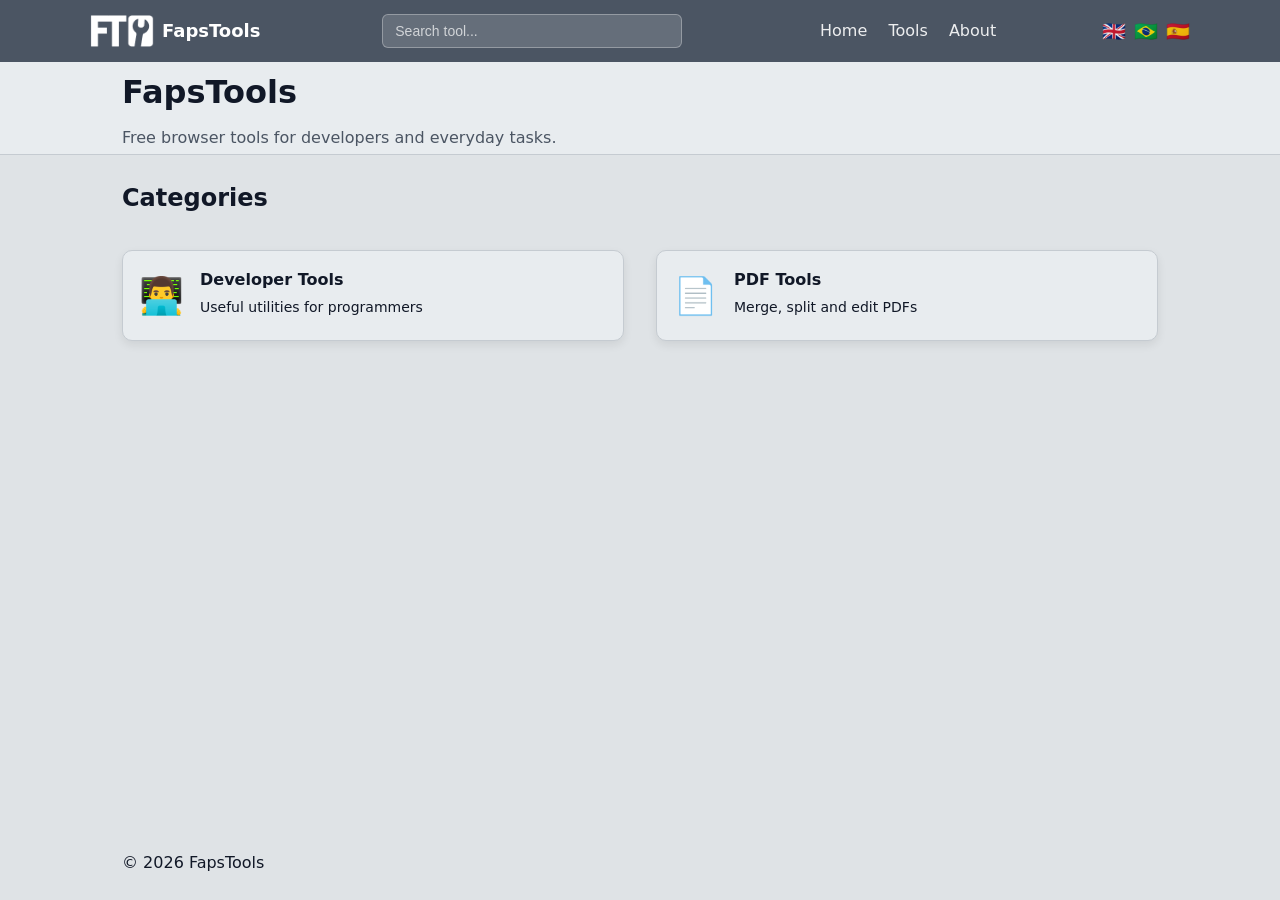
<file: index.html>
<!doctype html>
<html lang="en">
  <head>
    <meta charset="UTF-8" />

    <title>FapsTools</title>

    <link rel="stylesheet" href="/assets/css/variables.css" />
    <link rel="stylesheet" href="/assets/css/base.css" />
    <link rel="stylesheet" href="/assets/css/layout.css" />
  </head>

  <body>
    <div id="navbar"></div>

    <header class="site-header">
      <div class="container">
        <h1 data-i18n="home_header">FapsTools</h1>
        <p data-i18n="home_subtitle">Free browser tools for developers and everyday tasks.</p>
      </div>
    </header>

    <div class="page-content">
      <main class="container">
        <h2 data-i18n="categories_heading">Categories</h2>

        <div id="categories-grid" class="grid"></div>
      </main>
    </div>

    <div id="footer"></div>

    <script src="/assets/js/components.js"></script>
    <script src="/assets/js/main.js"></script>
  </body>
</html>
</file>
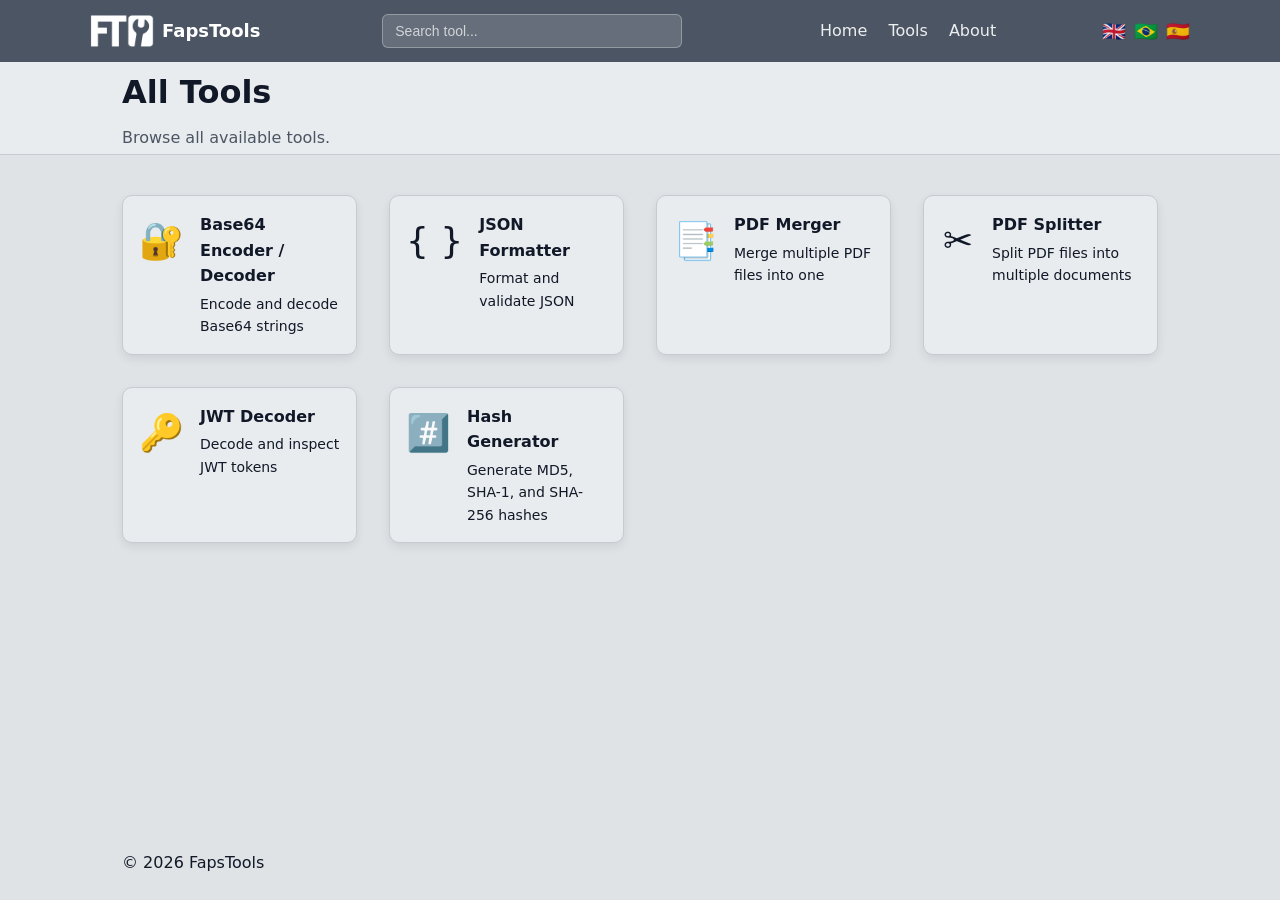
<file: tools/index.html>
<!doctype html>
<html lang="en">
  <head>
    <meta charset="UTF-8" />
    <meta name="viewport" content="width=device-width, initial-scale=1.0" />

    <title>Tools - FapsTools</title>

    <link rel="stylesheet" href="/assets/css/variables.css" />
    <link rel="stylesheet" href="/assets/css/base.css" />
    <link rel="stylesheet" href="/assets/css/layout.css" />
  </head>

  <body>
    <div id="navbar"></div>

    <header class="site-header">
      <div class="container">
        <h1 data-i18n="tools_title">All Tools</h1>
        <p data-i18n="tools_description">Browse all available tools.</p>
      </div>
    </header>

    <div class="page-content">
      <main class="container">
        <div id="tools-grid" class="grid"></div>
      </main>
    </div>

    <div id="footer"></div>

    <script src="/assets/js/components.js"></script>
    <script src="/assets/js/tool-loader.js"></script>

    <script>
      document.addEventListener("DOMContentLoaded", () => {
        renderTools("tools-grid");
      });
    </script>
  </body>
</html>
</file>
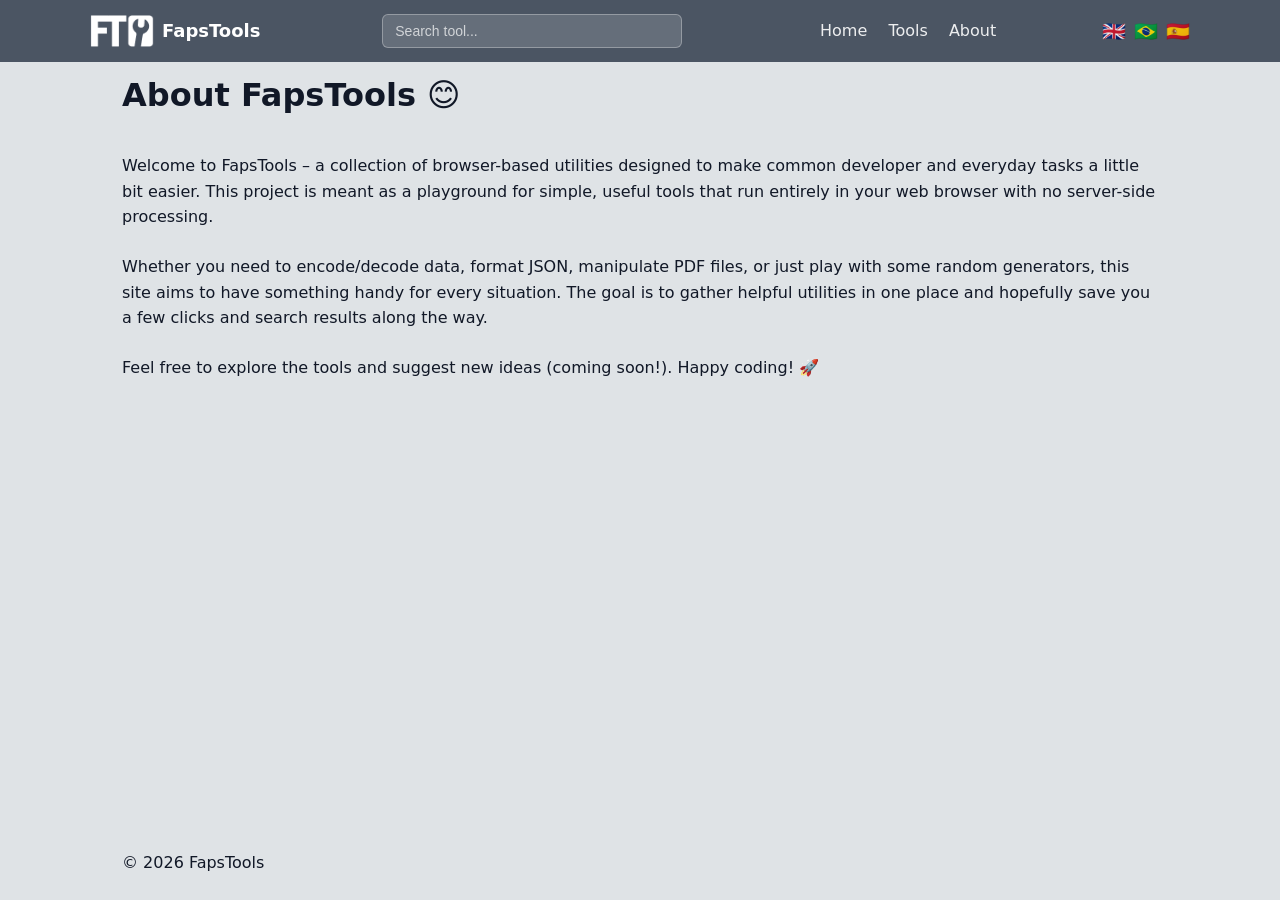
<file: pages/about/index.html>
<!doctype html>
<html lang="en">
  <head>
    <meta charset="UTF-8" />

    <title>About FapsTools</title>

    <link rel="stylesheet" href="/assets/css/variables.css" />
    <link rel="stylesheet" href="/assets/css/base.css" />
    <link rel="stylesheet" href="/assets/css/layout.css" />
  </head>

  <body>
    <div id="navbar"></div>

    <div class="page-content">
      <main class="container">
        <h1 data-i18n="about_header">About FapsTools 😊</h1>
        <p data-i18n="about_paragraph1">
          Welcome to <strong>FapsTools</strong> – a collection of browser-based
          utilities designed to make common developer and everyday tasks a little
          bit easier. This project is meant as a playground for simple, useful
          tools that run entirely in your web browser with no server-side
          processing.
        </p>
        <p></p>
        <p data-i18n="about_paragraph2">
          Whether you need to encode/decode data, format JSON, manipulate PDF
          files, or just play with some random generators, this site aims to
          have something handy for every situation. The goal is to gather
          helpful utilities in one place and hopefully save you a few clicks and
          search results along the way.
        </p>
        <p data-i18n="about_paragraph3">
          Feel free to explore the tools and suggest new ideas (coming soon!). Happy coding! 🚀
        </p>
      </main>
    </div>

    <div id="footer"></div>

    <script src="/assets/js/components.js"></script>
  </body>
</html>
</file>
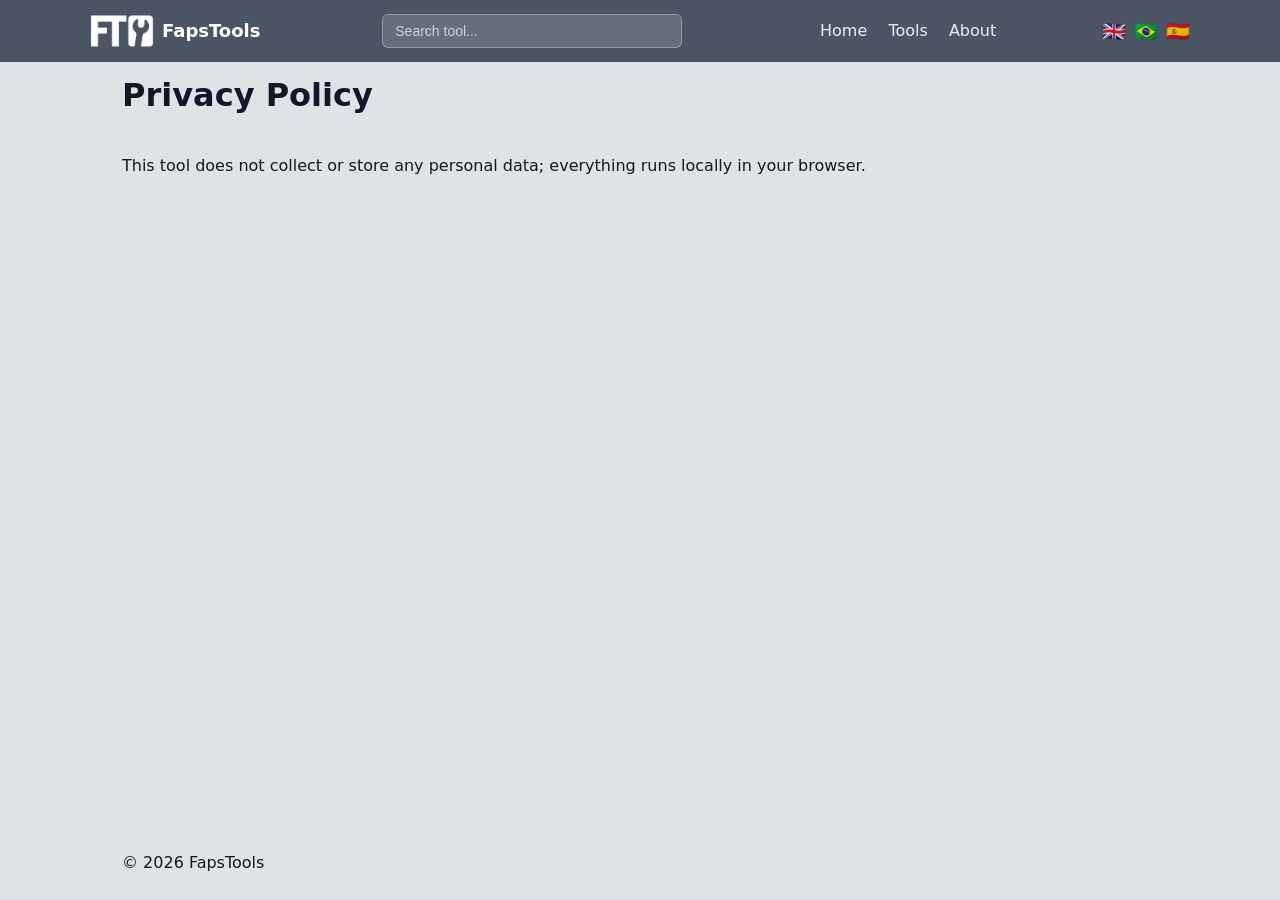
<file: pages/privacy/index.html>
<!doctype html>
<html lang="en">
  <head>
    <meta charset="UTF-8" />
    <title>Privacy Policy</title>

    <link rel="stylesheet" href="/assets/css/variables.css" />
    <link rel="stylesheet" href="/assets/css/base.css" />
    <link rel="stylesheet" href="/assets/css/layout.css" />
  </head>

  <body>
    <div id="navbar"></div>

    <div class="page-content">
      <main class="container">
        <h1 data-i18n="privacy_header">Privacy Policy</h1>
        <p data-i18n="privacy_paragraph">
          This tool does not collect or store any personal data; everything runs
          locally in your browser.
        </p>
      </main>
    </div>

    <div id="footer"></div>
    <script src="/assets/js/components.js"></script>
  </body>
</html>
</file>
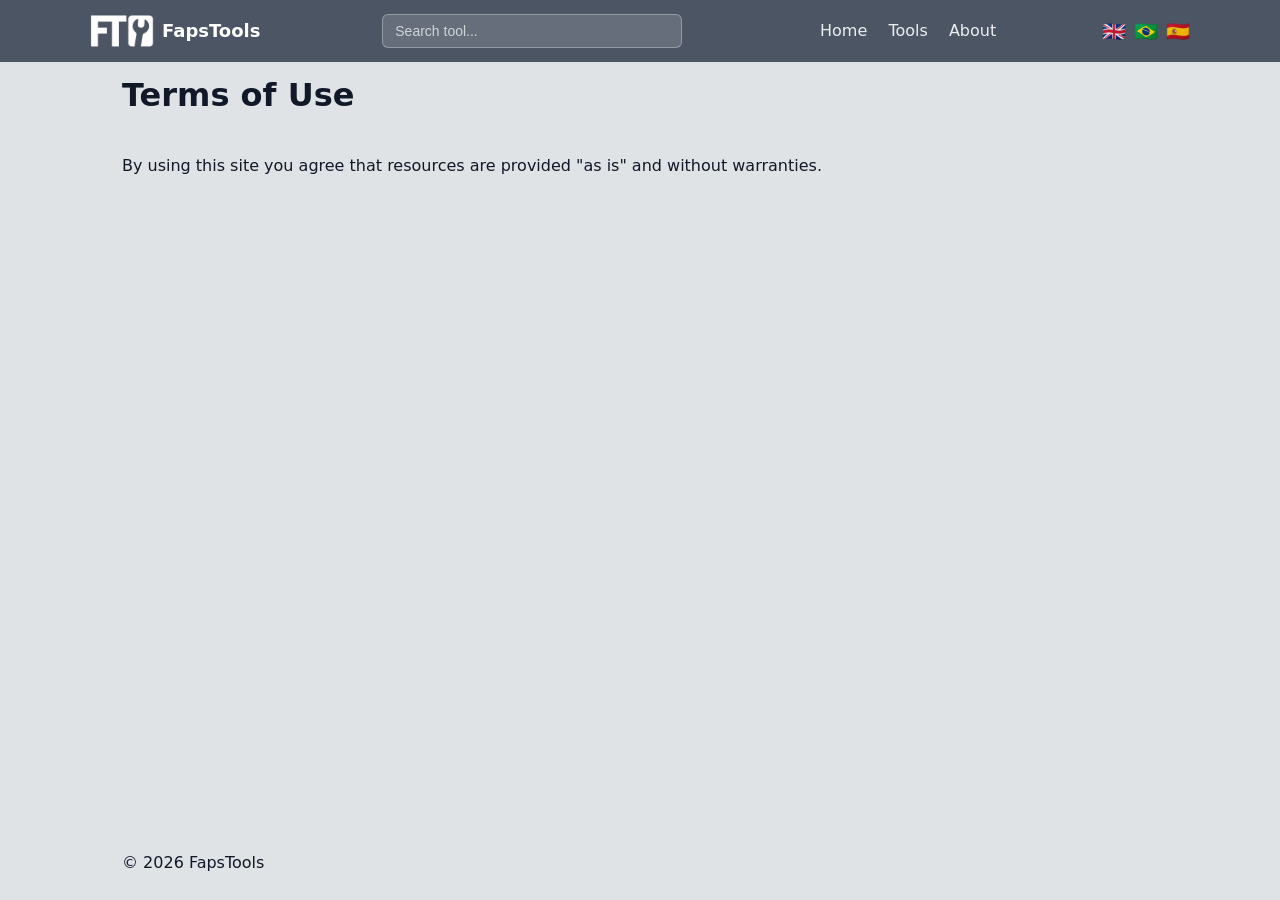
<file: pages/terms/index.html>
<!doctype html>
<html lang="en">
  <head>
    <meta charset="UTF-8" />
    <title>Terms of Use</title>

    <link rel="stylesheet" href="/assets/css/variables.css" />
    <link rel="stylesheet" href="/assets/css/base.css" />
    <link rel="stylesheet" href="/assets/css/layout.css" />
  </head>

  <body>
    <div id="navbar"></div>

    <div class="page-content">
      <main class="container">
        <h1 data-i18n="terms_header">Terms of Use</h1>
        <p data-i18n="terms_paragraph">
          By using this site you agree that resources are provided "as is" and
          without warranties.
        </p>
      </main>
    </div>

    <div id="footer"></div>
    <script src="/assets/js/components.js"></script>
  </body>
</html>
</file>
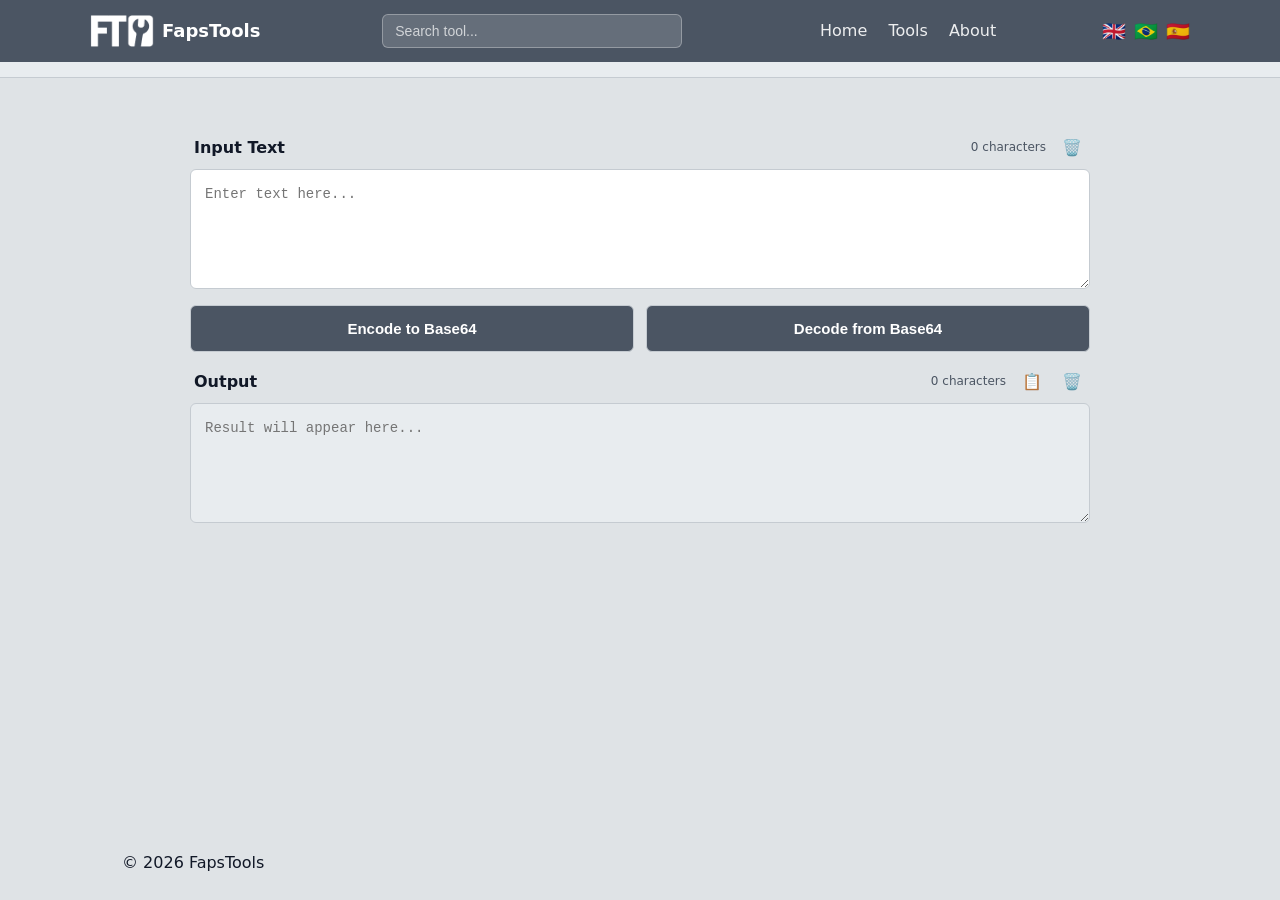
<file: tools/base64/index.html>
<!doctype html>
<html lang="en">
  <head>
    <meta charset="UTF-8" />

    <title>Base64 Encoder / Decoder</title>

    <link rel="stylesheet" href="/assets/css/variables.css" />
    <link rel="stylesheet" href="/assets/css/base.css" />
    <link rel="stylesheet" href="/assets/css/layout.css" />
    <link rel="stylesheet" href="/assets/css/tool-ui.css" />
  </head>

  <body>
    <div id="navbar"></div>

    <header class="site-header">
      <div class="container tool-header">
        <div id="tool-icon" class="tool-icon"></div>
        <div class="tool-header-content">
          <h1 id="tool-title"></h1>
          <p id="tool-description"></p>
        </div>
      </div>
    </header>

    <div class="page-content">
      <div class="tool-container">
        <div class="input-section">
          <div class="section-header">
            <h3 data-i18n="base64_input_header">Input Text</h3>
            <div class="section-actions">
              <span id="input-char-count" class="char-count">0 characters</span>
              <button id="clear-input-btn" class="clear-btn" title="Clear input">🗑️</button>
            </div>
          </div>
          <textarea
            id="input"
            class="tool-input"
            placeholder="Enter text here..." data-placeholder-i18n="base64_input_placeholder"
            spellcheck="false"
          ></textarea>
        </div>

        <div class="tool-actions">
          <button id="encode-btn" data-i18n="base64_encode_btn">Encode to Base64</button>
          <button id="decode-btn" data-i18n="base64_decode_btn">Decode from Base64</button>
        </div>

        <div class="output-section">
          <div class="section-header">
            <h3 data-i18n="base64_output_header">Output</h3>
            <div class="section-actions">
              <span id="output-char-count" class="char-count">0 characters</span>
              <button id="copy-output-btn" class="copy-btn" title="Copy to clipboard">📋</button>
              <button id="clear-output-btn" class="clear-btn" title="Clear output">🗑️</button>
            </div>
          </div>
          <textarea
            id="output"
            class="tool-output"
            placeholder="Result will appear here..." data-placeholder-i18n="base64_output_placeholder"
            readonly
            spellcheck="false"
          ></textarea>
        </div>
      </div>
    </div>
    <div id="footer"></div>

    <script src="/assets/js/components.js"></script>
    <script src="/assets/js/tool-page.js"></script>
    <script src="./tool.js"></script>
  </body>
</html>
</file>
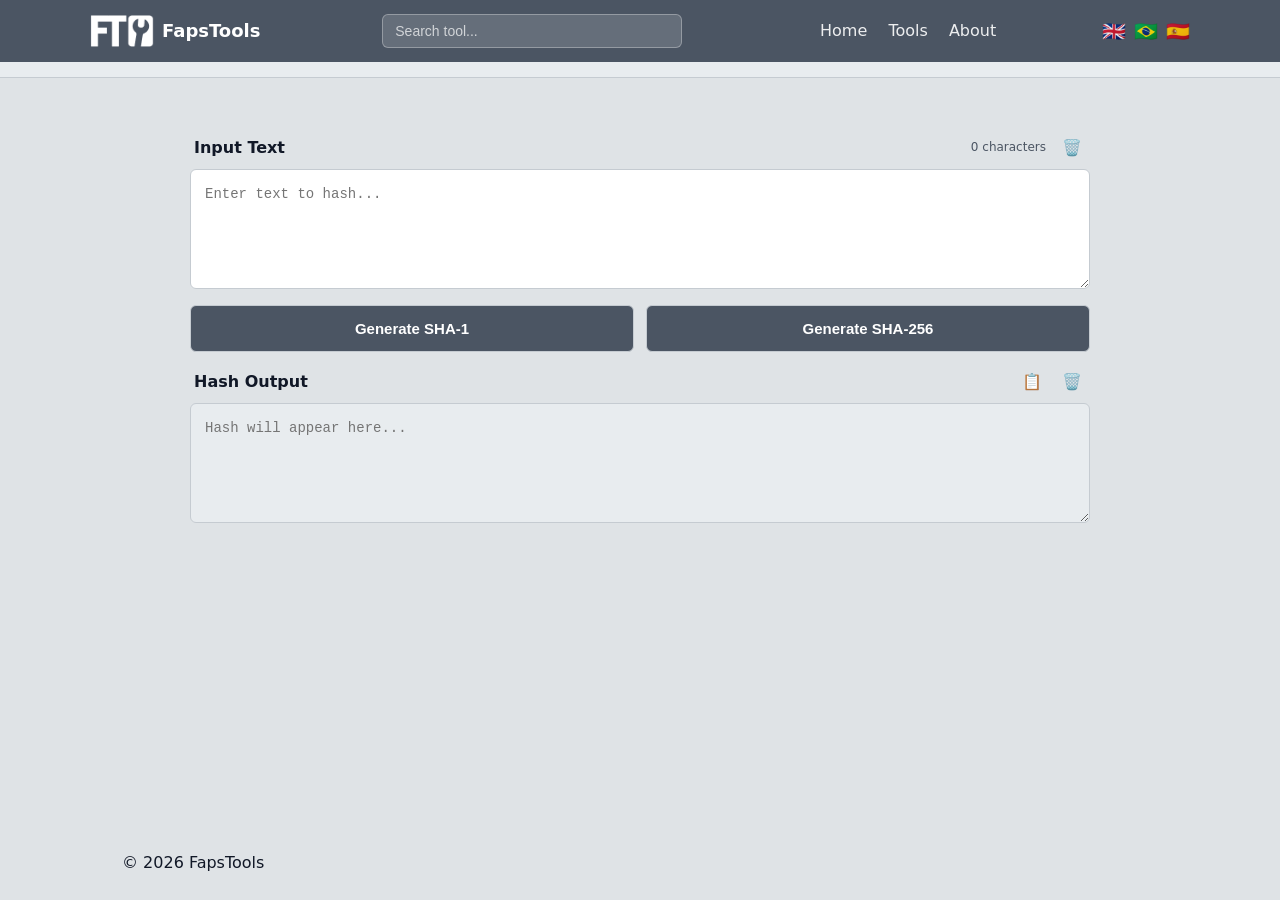
<file: tools/hash-generator/index.html>
<!doctype html>
<html lang="en">
  <head>
    <meta charset="UTF-8" />

    <title>Hash Generator</title>

    <link rel="stylesheet" href="/assets/css/variables.css" />
    <link rel="stylesheet" href="/assets/css/base.css" />
    <link rel="stylesheet" href="/assets/css/layout.css" />
    <link rel="stylesheet" href="/assets/css/tool-ui.css" />
  </head>

  <body>
    <div id="navbar"></div>

    <header class="site-header">
      <div class="container tool-header">
        <div id="tool-icon" class="tool-icon"></div>
        <div class="tool-header-content">
          <h1 id="tool-title"></h1>
          <p id="tool-description"></p>
        </div>
      </div>
    </header>

    <div class="page-content">
      <div class="tool-container">
        <div class="input-section">
          <div class="section-header">
            <h3>Input Text</h3>
            <div class="section-actions">
              <span id="input-char-count" class="char-count">0 characters</span>
              <button id="clear-input-btn" class="clear-btn" title="Clear input">🗑️</button>
            </div>
          </div>
          <textarea
            id="input"
            class="tool-input"
            placeholder="Enter text to hash..."
            spellcheck="false"
          ></textarea>
        </div>

        <div class="tool-actions">
          <button id="sha1-btn">Generate SHA-1</button>
          <button id="sha256-btn">Generate SHA-256</button>
        </div>

        <div class="output-section">
          <div class="section-header">
            <h3>Hash Output</h3>
            <div class="section-actions">
              <button id="copy-output-btn" class="copy-btn" title="Copy to clipboard">📋</button>
              <button id="clear-output-btn" class="clear-btn" title="Clear output">🗑️</button>
            </div>
          </div>
          <textarea
            id="output"
            class="tool-output"
            placeholder="Hash will appear here..."
            readonly
            spellcheck="false"
          ></textarea>
        </div>
      </div>
    </div>
    <div id="footer"></div>

    <script src="/assets/js/components.js"></script>
    <script src="/assets/js/tool-page.js"></script>
    <script src="./tool.js"></script>
  </body>
</html>
</file>
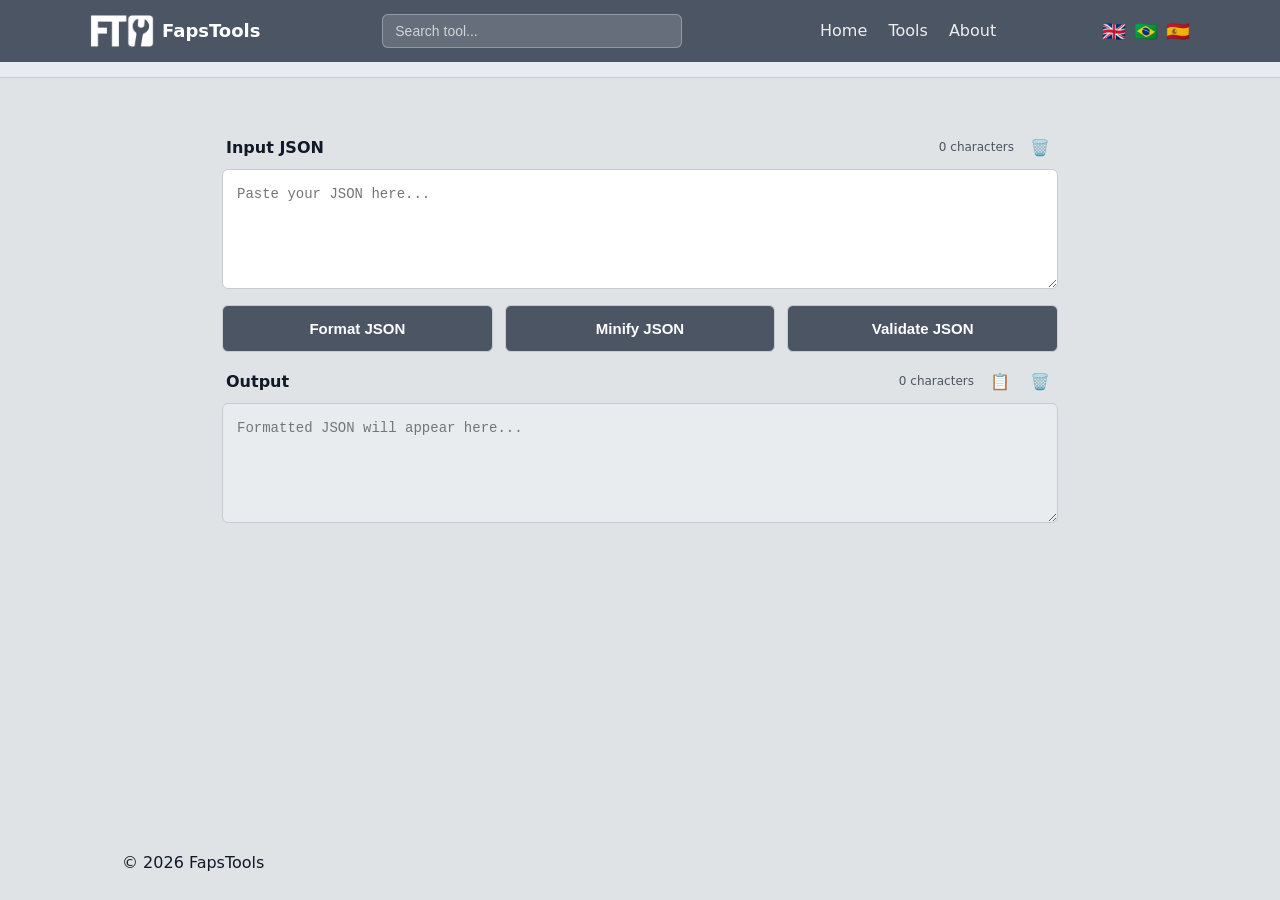
<file: tools/json-formatter/index.html>
<!doctype html>
<html lang="en">
  <head>
    <meta charset="UTF-8" />

    <title>Base64 Encoder / Decoder</title>

    <link rel="stylesheet" href="/assets/css/variables.css" />
    <link rel="stylesheet" href="/assets/css/base.css" />
    <link rel="stylesheet" href="/assets/css/layout.css" />
    <link rel="stylesheet" href="/assets/css/tool-ui.css" />
  </head>

  <body>
    <div id="navbar"></div>

    <header class="site-header">
      <div class="container tool-header">
        <div id="tool-icon" class="tool-icon"></div>
        <div class="tool-header-content">
          <h1 id="tool-title"></h1>
          <p id="tool-description"></p>
        </div>
      </div>
    </header>

    <div class="page-content">
      <main class="container tool-container">
        <div class="input-section">
          <div class="section-header">
            <h3 data-i18n="json_input_header">Input JSON</h3>
            <div class="section-actions">
              <span id="input-char-count" class="char-count">0 characters</span>
              <button id="clear-input-btn" class="clear-btn" title="Clear input">🗑️</button>
            </div>
          </div>
          <textarea
            id="json-input"
            class="tool-input"
            placeholder="Paste your JSON here..." data-placeholder-i18n="json_input_placeholder"
            spellcheck="false"
          ></textarea>
        </div>

        <div class="tool-actions">
          <button id="format-btn" data-i18n="json_format_btn">Format JSON</button>
          <button id="minify-btn" data-i18n="json_minify_btn">Minify JSON</button>
          <button id="validate-btn" data-i18n="json_validate_btn">Validate JSON</button>
        </div>

        <div class="output-section">
          <div class="section-header">
            <h3>Output</h3>
            <div class="section-actions">
              <span id="output-char-count" class="char-count">0 characters</span>
              <button id="copy-output-btn" class="copy-btn" title="Copy to clipboard">📋</button>
              <button id="clear-output-btn" class="clear-btn" title="Clear output">🗑️</button>
            </div>
          </div>
          <textarea
            id="json-output"
            class="tool-output"
            placeholder="Formatted JSON will appear here..." data-placeholder-i18n="json_output_placeholder"
            readonly
            spellcheck="false"
          ></textarea>
        </div>
      </main>
    </div>
    <div id="footer"></div>

    <script src="/assets/js/components.js"></script>
    <script src="/assets/js/tool-page.js"></script>
    <script src="./tool.js"></script>
  </body>
</html>
</file>
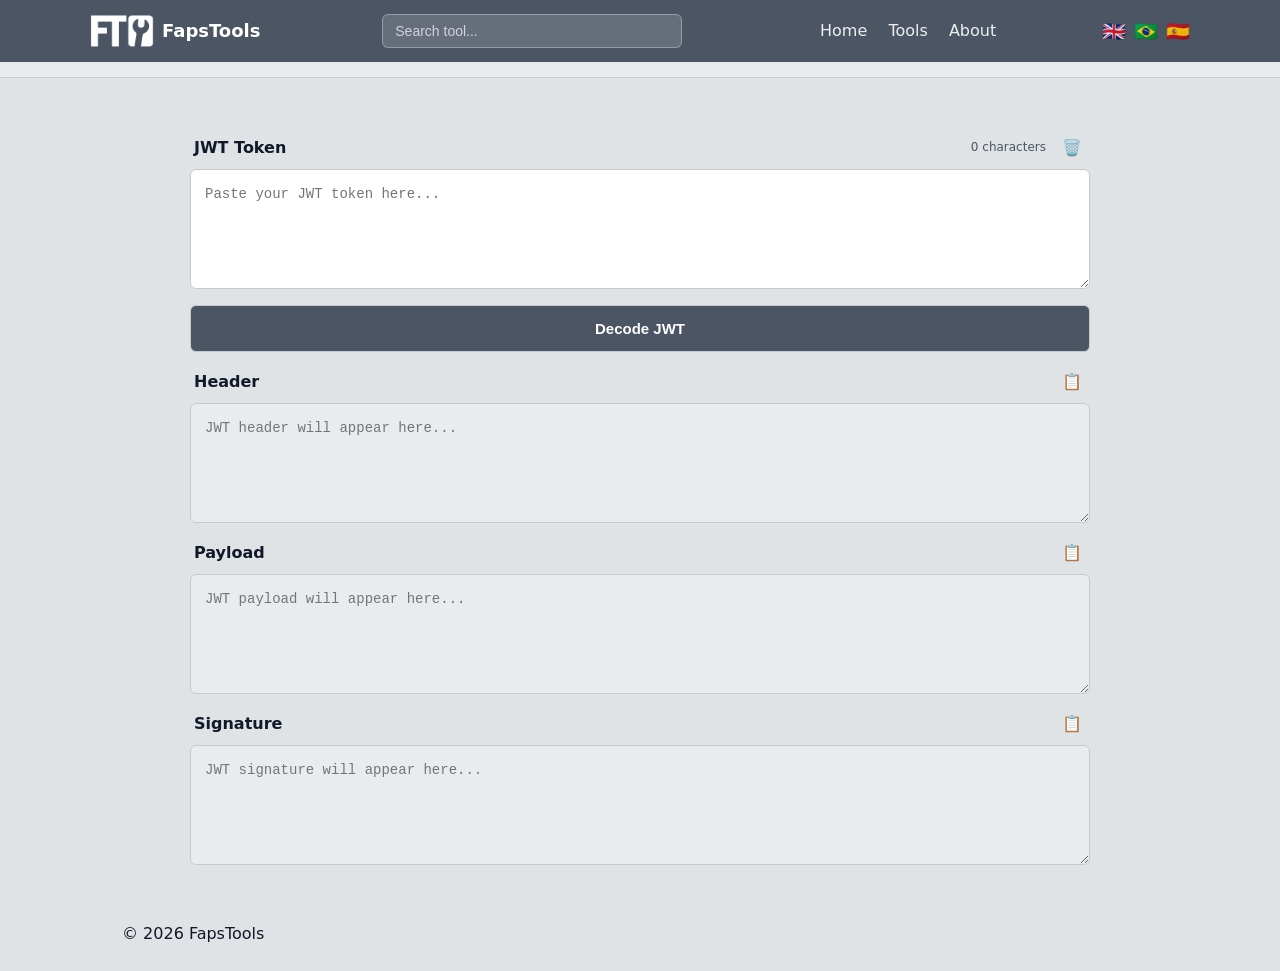
<file: tools/jwt-decoder/index.html>
<!doctype html>
<html lang="en">
  <head>
    <meta charset="UTF-8" />

    <title>JWT Decoder</title>

    <link rel="stylesheet" href="/assets/css/variables.css" />
    <link rel="stylesheet" href="/assets/css/base.css" />
    <link rel="stylesheet" href="/assets/css/layout.css" />
    <link rel="stylesheet" href="/assets/css/tool-ui.css" />
  </head>

  <body>
    <div id="navbar"></div>

    <header class="site-header">
      <div class="container tool-header">
        <div id="tool-icon" class="tool-icon"></div>
        <div class="tool-header-content">
          <h1 id="tool-title"></h1>
          <p id="tool-description"></p>
        </div>
      </div>
    </header>

    <div class="page-content">
      <div class="tool-container">
        <div class="input-section">
          <div class="section-header">
            <h3>JWT Token</h3>
            <div class="section-actions">
              <span id="input-char-count" class="char-count">0 characters</span>
              <button id="clear-input-btn" class="clear-btn" title="Clear input">🗑️</button>
            </div>
          </div>
          <textarea
            id="jwt-input"
            class="tool-input"
            placeholder="Paste your JWT token here..."
            spellcheck="false"
          ></textarea>
        </div>

        <div class="tool-actions">
          <button id="decode-btn">Decode JWT</button>
        </div>

        <div class="output-section">
          <div class="section-header">
            <h3>Header</h3>
            <div class="section-actions">
              <button id="copy-header-btn" class="copy-btn" title="Copy to clipboard">📋</button>
            </div>
          </div>
          <textarea
            id="header-output"
            class="tool-output"
            placeholder="JWT header will appear here..."
            readonly
            spellcheck="false"
          ></textarea>
        </div>

        <div class="output-section">
          <div class="section-header">
            <h3>Payload</h3>
            <div class="section-actions">
              <button id="copy-payload-btn" class="copy-btn" title="Copy to clipboard">📋</button>
            </div>
          </div>
          <textarea
            id="payload-output"
            class="tool-output"
            placeholder="JWT payload will appear here..."
            readonly
            spellcheck="false"
          ></textarea>
        </div>

        <div class="output-section">
          <div class="section-header">
            <h3>Signature</h3>
            <div class="section-actions">
              <button id="copy-signature-btn" class="copy-btn" title="Copy to clipboard">📋</button>
            </div>
          </div>
          <textarea
            id="signature-output"
            class="tool-output"
            placeholder="JWT signature will appear here..."
            readonly
            spellcheck="false"
          ></textarea>
        </div>
      </div>
    </div>
    <div id="footer"></div>

    <script src="/assets/js/components.js"></script>
    <script src="/assets/js/tool-page.js"></script>
    <script src="./tool.js"></script>
  </body>
</html>
</file>
<file: assets/css/variables.css>
:root {
  /* BACKGROUND */

  --color-bg: #dfe3e6;
  --color-surface: #e8ecef;

  /* PRIMARY */

  --color-primary: #4b5563;
  --color-primary-hover: #374151;

  /* TEXT */

  --color-text: #111827;
  --color-text-muted: #4b5563;

  /* UI */

  --color-border: #c5cbd1;

  /* TYPOGRAPHY */

  --font-main: system-ui, -apple-system, Segoe UI, Roboto, sans-serif;

  /* SPACING */

  --space-xs: 4px;
  --space-sm: 8px;
  --space-md: 16px;
  --space-lg: 32px;
  --space-xl: 64px;

  /* RADIUS */

  --radius-sm: 6px;
  --radius-md: 10px;

  /* SHADOW */

  --shadow-sm: 0 4px 10px rgba(0, 0, 0, 0.08);

  /* TOOL UI */

  --tool-input-bg: #f2f4f6;
  --focus-ring: rgba(75, 85, 99, 0.25);
}
</file>
<file: assets/css/base.css>
* {
  box-sizing: border-box;
  margin: 0;
  padding: 0;
}

body {
  font-family: var(--font-main);
  background: var(--color-bg);
  color: var(--color-text);
  line-height: 1.6;

  min-height: 100vh;
  display: flex;
  flex-direction: column;

  -webkit-font-smoothing: antialiased;
  -moz-osx-font-smoothing: grayscale;
}

a {
  text-decoration: none;
  color: var(--color-primary);
  transition: color 0.15s ease;
}

a:hover {
  color: var(--color-primary-hover);
}

p {
  margin-bottom: 1.5em;
}

h1 {
  margin-bottom: 1em;
}
</file>
<file: assets/css/layout.css>
.container {
  max-width: 1100px;
  margin: 0 auto;
  padding: 0 var(--space-lg);
}

.grid {
  display: grid;
  /* slightly smaller min width to fit four items in category views */
  grid-template-columns: repeat(auto-fit, minmax(200px, 1fr));
  gap: var(--space-lg);
  margin-top: var(--space-lg);
}

.card {
  display: flex;
  align-items: flex-start;
  gap: var(--space-md);

  background: var(--color-surface);
  padding: var(--space-md);
  border-radius: var(--radius-md);

  border: 1px solid var(--color-border);

  box-shadow: var(--shadow-sm);

  text-decoration: none;
  color: var(--color-text);

  cursor: pointer;

  transition:
    transform 0.15s ease,
    box-shadow 0.15s ease,
    border-color 0.15s ease;
}

.card-icon {
  font-size: 36px;
  flex-shrink: 0;
  display: flex;
  align-items: center;
  justify-content: center;
  min-width: 36px;
}

.card-content {
  flex: 1;
  min-width: 0;
}

.card-content h3 {
  margin: 0 0 4px 0;
  font-size: 16px;
}

.card-content p {
  margin: 0;
  font-size: 14px;
}

h2 {
  margin-top: var(--space-md);
}

.card:hover {
  transform: translateY(-4px);

  box-shadow: 0 10px 24px rgba(0,0,0,0.08);

  border-color: var(--color-primary);
}

.site-header {
  background: var(--color-surface);
  border-bottom: 1px solid var(--color-border);

  /* reduce bottom padding to almost none for small gap after subtitle */
  padding: calc(var(--space-md)/3) 0 var(--space-xs) 0;
}

.site-header h1 {
  /* tighten header text spacing as well */
  margin-bottom: 2px;
}

.site-header p {
  margin-bottom: 0; /* remove extra gap below subtitle */
}

.tool-header {
  display: flex;
  align-items: flex-start;
  gap: var(--space-md);
}

.tool-icon {
  font-size: 64px;
  flex-shrink: 0;
  display: flex;
  align-items: center;
  justify-content: center;
  min-width: 64px;
}

.tool-header-content {
  flex: 1;
}

.site-header h1 {
  font-size: 32px;
  margin-bottom: 6px;
}

.site-header p {
  color: var(--color-text-muted);
}

.navbar {
  background: var(--color-primary);
}

.nav-inner {
  display: flex;
  justify-content: space-between;
  align-items: center;

  padding: 14px 0;
}

.logo {
  display: flex;
  align-items: center;
  gap: 8px;

  font-weight: bold;
  font-size: 18px;
  color: white;

  text-decoration: none;
}

.logo-img {
  height: 32px;
  width: auto;
  display: block;
}

.nav-links a {
  margin-left: var(--space-md);
  color: white;

  opacity: 0.9;

  transition: opacity 0.15s ease;
}

.nav-links a:hover {
  opacity: 1;
  text-decoration: underline;
}

.lang-selector {
  display: inline-flex;
  align-items: center;
  gap: 0.5rem;
  margin-left: var(--space-md);
}

.lang-selector button {
  background: none;
  border: none;
  font-size: 1.2rem;
  cursor: pointer;
  color: white;
  opacity: 0.9;
}

.lang-selector button:hover {
  opacity: 1;
}

.search-container {
  flex: 1;
  max-width: 300px;
  position: relative;
  margin: 0 var(--space-lg);
}

.search-input {
  width: 100%;
  padding: 8px 12px;
  background: rgba(255, 255, 255, 0.15);
  border: 1px solid rgba(255, 255, 255, 0.3);
  border-radius: var(--radius-sm);
  color: white;
  font-size: 14px;
  transition: all 0.15s ease;
}

.search-input::placeholder {
  color: rgba(255, 255, 255, 0.7);
}

.search-input:focus {
  outline: none;
  background: rgba(255, 255, 255, 0.2);
  border-color: rgba(255, 255, 255, 0.5);
  box-shadow: 0 0 0 3px rgba(255, 255, 255, 0.1);
}

.search-results {
  position: absolute;
  top: 100%;
  left: 0;
  right: 0;
  background: white;
  border: 1px solid var(--color-border);
  border-radius: var(--radius-md);
  box-shadow: 0 8px 24px rgba(0, 0, 0, 0.12);
  max-height: 400px;
  overflow-y: auto;
  margin-top: 8px;
  z-index: 1000;
}

.search-result-item {
  padding: 12px 16px;
  border-bottom: 1px solid var(--color-border);
  cursor: pointer;
  transition: background-color 0.15s ease;
  text-decoration: none;
  color: var(--color-text);
  display: flex;
  align-items: center;
  gap: 12px;
}

.search-result-item:last-child {
  border-bottom: none;
}

.search-result-item:hover {
  background-color: var(--color-surface);
}

.search-result-icon {
  font-size: 24px;
  flex-shrink: 0;
}

.search-result-info {
  flex: 1;
  min-width: 0;
}

.search-result-name {
  font-weight: 600;
  font-size: 14px;
  margin-bottom: 2px;
}

.search-result-description {
  font-size: 12px;
  color: var(--color-text-muted);
  white-space: nowrap;
  overflow: hidden;
  text-overflow: ellipsis;
}

.search-no-results {
  padding: 16px;
  text-align: center;
  color: var(--color-text-muted);
  font-size: 14px;
}

main {
  flex: 1;
}

.page-content {
  flex: 1;
  /* reduce vertical padding for tighter layout */
  padding: var(--space-sm) 0;
}
</file>
<file: assets/css/tool-ui.css>
.tool-container {
  max-width: 900px;
  margin: 48px auto;
  display: flex;
  flex-direction: column;
  gap: 16px;
}

.input-section,
.output-section {
  display: flex;
  flex-direction: column;
  gap: 8px;
}

.section-header {
  display: flex;
  justify-content: space-between;
  align-items: center;
  padding: 0 4px;
}

.section-header h3 {
  margin: 0;
  font-size: 16px;
  font-weight: 600;
  color: var(--color-text);
}

.section-actions {
  display: flex;
  align-items: center;
  gap: 12px;
}

.char-count {
  font-size: 12px;
  color: var(--color-text-muted);
  font-weight: 500;
}

.clear-btn,
.copy-btn {
  background: none;
  border: none;
  cursor: pointer;
  padding: 4px;
  border-radius: var(--radius-sm);
  font-size: 16px;
  transition: background-color 0.15s ease;
}

.clear-btn:hover {
  background: rgba(220, 53, 69, 0.1);
}

.copy-btn:hover {
  background: rgba(147, 168, 172, 0.1);
}

.tool-input,
.tool-output {
  width: 100%;
  min-height: 120px;
  padding: 14px;

  border: 1px solid var(--color-border);
  border-radius: var(--radius-sm);

  background: white;

  font-family: 'SF Mono', 'Monaco', 'Inconsolata', 'Roboto Mono', 'Consolas', 'Courier New', monospace;
  font-size: 14px;
  line-height: 1.5;

  resize: vertical;

  transition:
    border-color 0.15s ease,
    box-shadow 0.15s ease;
}

.tool-input:focus,
.tool-output:focus {
  outline: none;
  border-color: var(--color-primary);

  box-shadow: 0 0 0 3px rgba(147, 168, 172, 0.25);
}

.tool-output {
  background: var(--color-surface);
}

.tool-actions {
  display: flex;
  gap: 12px;
  flex-wrap: wrap;
}

.tool-actions button {
  flex: 1;
  min-width: 120px;

  padding: 14px;

  font-size: 15px;
  font-weight: 600;

  border: 1px solid var(--color-border);
  border-radius: var(--radius-sm);
  background: var(--color-primary);
  color: white;
  cursor: pointer;

  transition:
    background-color 0.15s ease,
    transform 0.1s ease;
}

.tool-actions button:hover {
  background: #3a7ca5;
  transform: translateY(-1px);
}

.tool-actions button:active {
  transform: translateY(0);
}

/* Notification styles */
.notification {
  position: fixed;
  top: 20px;
  right: 20px;
  padding: 12px 20px;
  border-radius: var(--radius-md);
  color: white;
  font-weight: 500;
  font-size: 14px;
  z-index: 1000;
  transform: translateX(100%);
  opacity: 0;
  transition: all 0.3s ease;
}

.notification.show {
  transform: translateX(0);
  opacity: 1;
}

.notification.success {
  background: #28a745;
}

.notification.error {
  background: #dc3545;
}

.pdf-upload-area {
  border: 2px dashed var(--color-border);
  border-radius: var(--radius-md);
  padding: 40px;
  text-align: center;
  background: var(--color-surface);
  transition: border-color 0.15s ease, background-color 0.15s ease;
  cursor: pointer;
}

.pdf-upload-area:hover,
.pdf-upload-area.drag-over {
  border-color: var(--color-primary);
  background: rgba(147, 168, 172, 0.05);
}

.pdf-file-input {
  display: none;
}

.pdf-upload-label {
  cursor: pointer;
  display: flex;
  flex-direction: column;
  align-items: center;
  gap: 16px;
}

.upload-icon {
  font-size: 48px;
}

.upload-text strong {
  display: block;
  font-size: 18px;
  margin-bottom: 4px;
}

.upload-text span {
  color: var(--color-text-muted);
}

.pdf-info {
  background: var(--color-surface);
  padding: var(--space-lg);
  border-radius: var(--radius-md);
  border: 1px solid var(--color-border);
}

.pdf-info h3 {
  margin: 0 0 12px 0;
  font-size: 18px;
}

.pdf-info p {
  margin: 0;
  color: var(--color-text-muted);
}

.split-options {
  background: var(--color-surface);
  padding: var(--space-lg);
  border-radius: var(--radius-md);
  border: 1px solid var(--color-border);
}

.split-options h3 {
  margin: 0 0 16px 0;
  font-size: 18px;
}

.split-mode {
  margin-bottom: 16px;
}

.split-mode label {
  display: block;
  cursor: pointer;
  margin-bottom: 8px;
}

.split-mode input[type="radio"] {
  margin-right: 8px;
}

.page-input,
.range-input {
  margin-left: 8px;
  padding: 4px 8px;
  border: 1px solid var(--color-border);
  border-radius: var(--radius-sm);
  width: 80px;
}

.range-input {
  width: 200px;
}

.split-mode small {
  color: var(--color-text-muted);
  font-size: 14px;
  margin-left: 24px;
  display: block;
}

.file-list {
  min-height: 100px;
  border: 1px solid var(--color-border);
  border-radius: var(--radius-md);
  background: var(--color-surface);
  padding: 16px;
}

.no-files {
  text-align: center;
  color: var(--color-text-muted);
  margin: 0;
  padding: 32px;
}

.file-item {
  display: flex;
  justify-content: space-between;
  align-items: center;
  padding: 12px;
  border: 1px solid var(--color-border);
  border-radius: var(--radius-sm);
  margin-bottom: 8px;
  background: white;
}

.file-info {
  flex: 1;
}

.file-name {
  font-weight: 500;
  display: block;
}

.file-size {
  font-size: 14px;
  color: var(--color-text-muted);
}

.file-actions {
  display: flex;
  gap: 8px;
}

.file-actions button {
  padding: 4px 8px;
  border: 1px solid var(--color-border);
  background: white;
  border-radius: var(--radius-sm);
  cursor: pointer;
  font-size: 14px;
  transition: background-color 0.15s ease;
}

.file-actions button:hover:not(:disabled) {
  background: var(--color-surface);
}

.file-actions button:disabled {
  opacity: 0.5;
  cursor: not-allowed;
}

.remove-btn {
  color: #dc3545;
  border-color: #dc3545;
}

.remove-btn:hover {
  background: #f8d7da;
}

.progress-container {
  text-align: center;
  padding: 20px;
}

.progress-bar {
  width: 100%;
  height: 8px;
  background: var(--color-border);
  border-radius: 4px;
  overflow: hidden;
  margin-bottom: 12px;
}

.progress-fill {
  height: 100%;
  background: var(--color-primary);
  width: 0%;
  transition: width 0.3s ease;
}

.download-links {
  background: var(--color-surface);
  padding: var(--space-lg);
  border-radius: var(--radius-md);
  border: 1px solid var(--color-border);
}

.download-links h3 {
  margin: 0 0 16px 0;
  font-size: 18px;
}

.download-item {
  display: flex;
  justify-content: space-between;
  align-items: center;
  padding: 12px;
  border: 1px solid var(--color-border);
  border-radius: var(--radius-sm);
  margin-bottom: 8px;
  background: white;
}

.download-item span {
  font-weight: 500;
}

.download-btn {
  padding: 8px 16px;
  background: var(--color-primary);
  color: white;
  text-decoration: none;
  border-radius: var(--radius-sm);
  font-size: 14px;
  font-weight: 500;
  transition: background-color 0.15s ease;
}

.download-btn:hover {
  background: #3a7ca5;
}

.download-all-btn {
  width: 100%;
  padding: 12px;
  background: var(--color-primary);
  color: white;
  border: none;
  border-radius: var(--radius-sm);
  font-size: 16px;
  font-weight: 600;
  cursor: pointer;
  margin-top: 16px;
  transition: background-color 0.15s ease;
}

.download-all-btn:hover {
  background: #3a7ca5;
}
</file>
